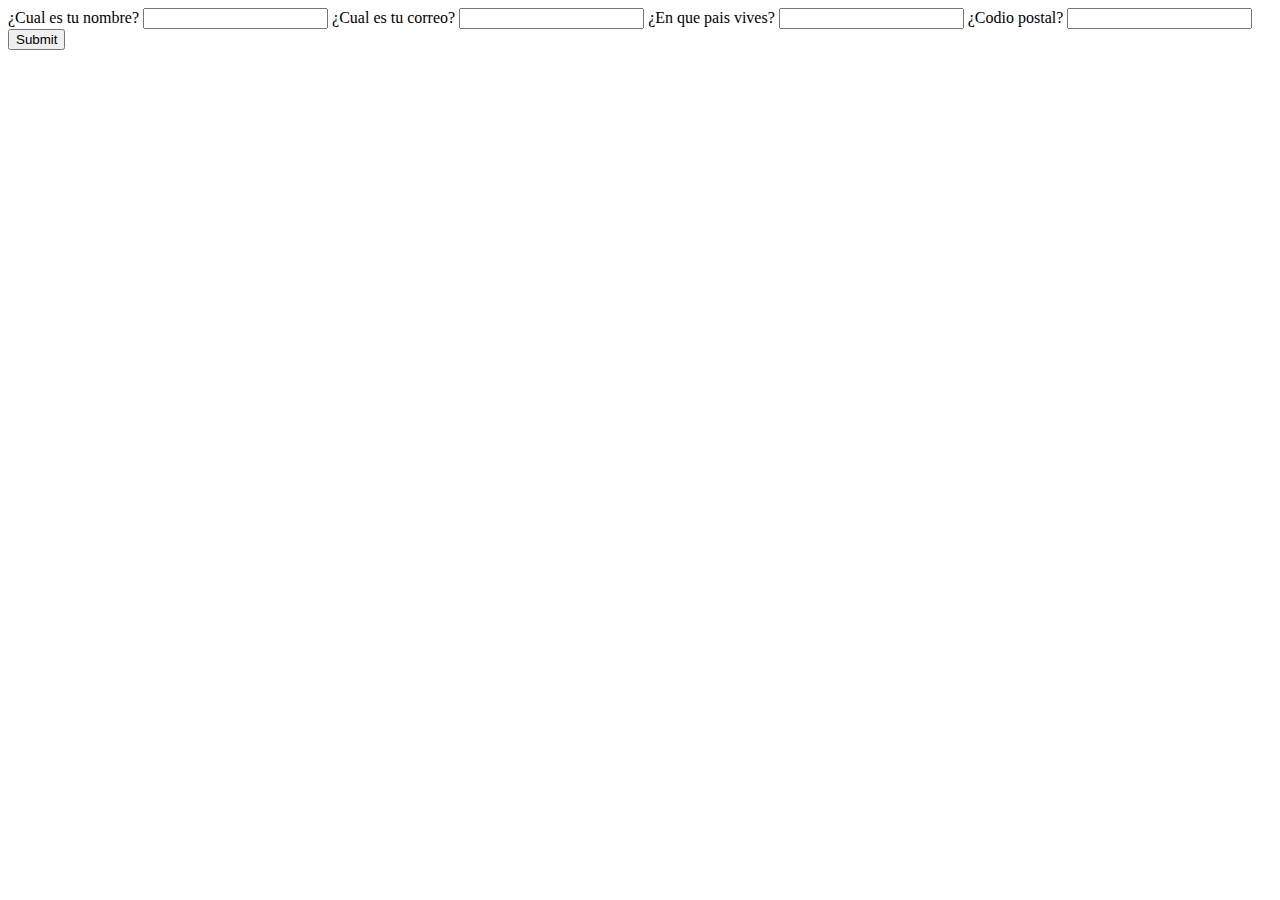
<file: claseCalendario/index.html>
<!DOCTYPE html>
<html lang="en">
<head>
    <meta charset="UTF-8">
    <meta http-equiv="X-UA-Compatible" content="IE=edge">
    <meta name="viewport" content="width=device-width, initial-scale=1.0">
    <title>Document</title>
</head>
<body>
    <main>
    <!--   
        <form action="">
            <label for="hora">
                <span>Hora</span>
                <input type="time" id="hora" name="hora">
            </label>
            <label for="dia">
                <span>Día</span>
                <input type="date" id="dia" name="dia">
            </label>
            <label for="semana">
                <span>semana</span>
                <input type="week" id="semana" name="semana">
            </label>
            <label for="mes">
                <span>Mes</span>
                <input type="month" id="mes" name="mes">
            </label>
                      
            <input type="submit" >
        </form>
    -->
    <!-- 
        <form action="">
            <label for="calendario">
                <span>Calendario</span>
                <input type="datetime-local" name="calendario" id="calendario">
            </label>
            <input type="submit">
        </form>
     -->
        <form action="">
            <label for="nombre">
                <span>¿Cual es tu nombre?</span>
                <input type="text" name="nombre" id="nombre" autocomplete="name" required>
            </label>
            
            <label for="correo">
                <span>¿Cual es tu correo?</span>
                <input type="email" name="correo" id="correo" autocomplete="email" required>
            </label>
            
            <label for="pais">
                <span>¿En que pais vives?</span>
                <input type="text" name="pais" id="pais" autocomplete="country" required>
            </label>
            
            <label for="cp">
                <span>¿Codio postal?</span>
                <input type="text" name="cp" id="cp" autocomplete="postal-code" required>
            </label>

            <input type="submit">
        </form>


    </main>
</body>
</html>
</file>
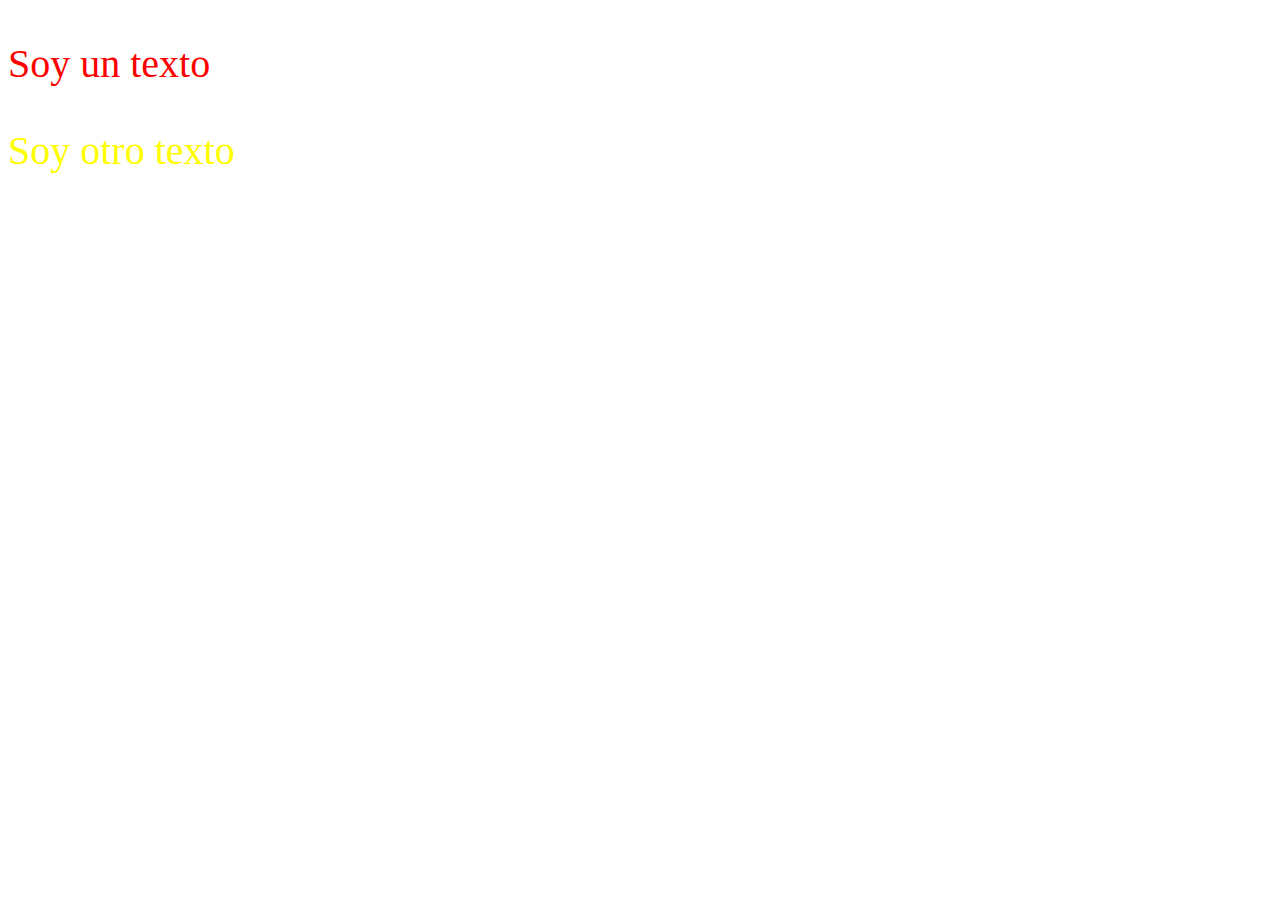
<file: claseCss/index.html>
<!DOCTYPE html>
<html lang="en">
<head>
    <meta charset="UTF-8">
    <meta http-equiv="X-UA-Compatible" content="IE=edge">
    <meta name="viewport" content="width=device-width, initial-scale=1.0">
    <title>Document</title>
    <link rel="stylesheet" href="./style.css">

</head>
<body>
    <header></header>
    <main>
        <p class="parrafo">Soy un texto</p>
        <p id="texto"> Soy otro texto</p>
    </main>
    <footer></footer>
    
</body>
</html>
</file>
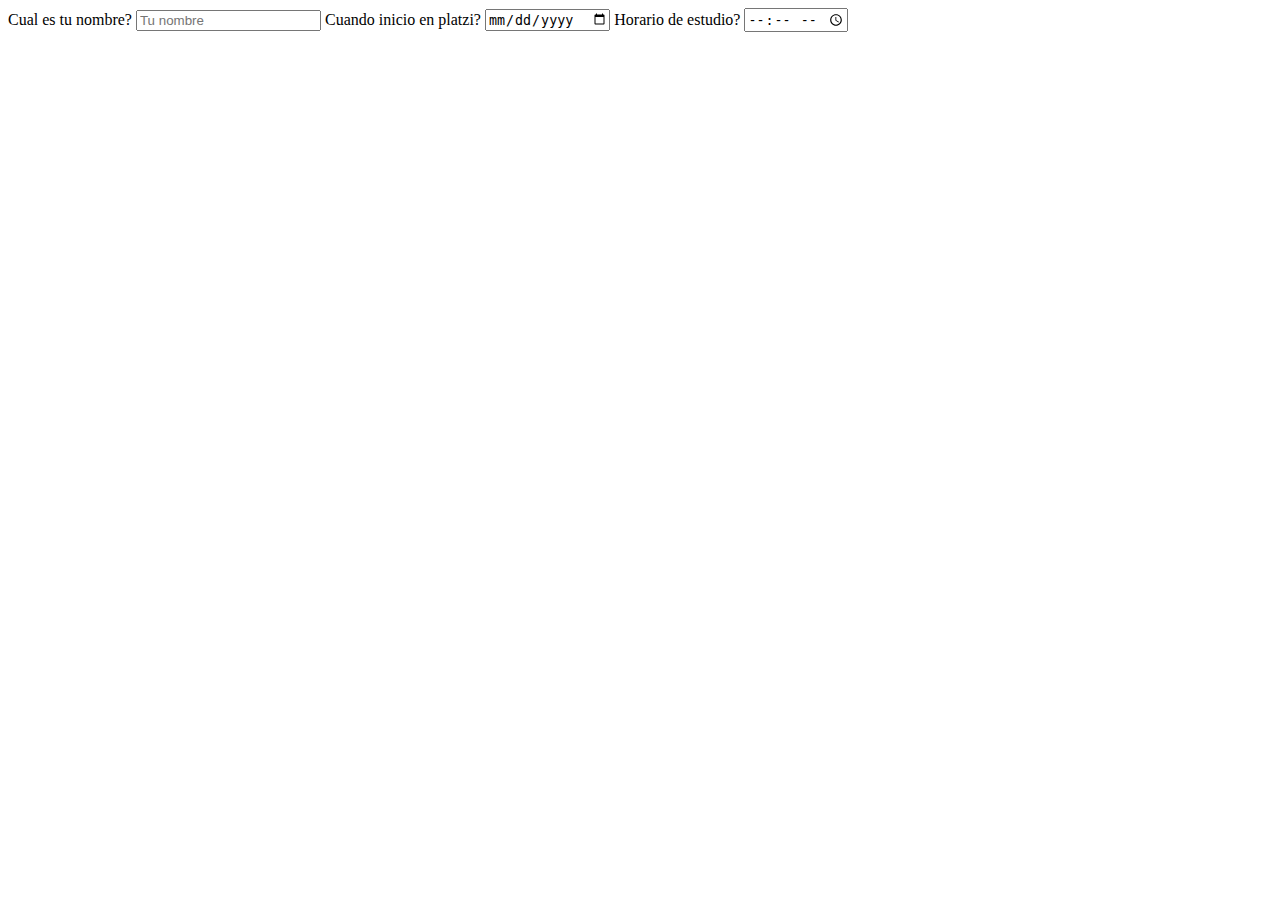
<file: claseForms/index.html>
<!DOCTYPE html>
<html lang="es">
<head>
    <meta charset="UTF-8">
    <meta http-equiv="X-UA-Compatible" content="IE=edge">
    <meta name="viewport" content="width=device-width, initial-scale=1.0">
    <title>Formularios</title>
</head>
<body>
    <header></header>
    <main>
        <form action="">
            <label for="nombre">
                <span>Cual es tu nombre?</span>
                <input type="text" id="nombre" placeholder="Tu nombre">
            </label>
            <label for="inicio-platzi">
                <span>Cuando inicio en platzi?</span>
                <input type="date" id="inicio-platzi">
            </label>
            <label for="horario">
                <span>Horario de estudio?</span>
                <input type="time" id="horario">
            </label>
        </form>
    </main>

    <footer></footer>
    
</body>
</html>
</file>
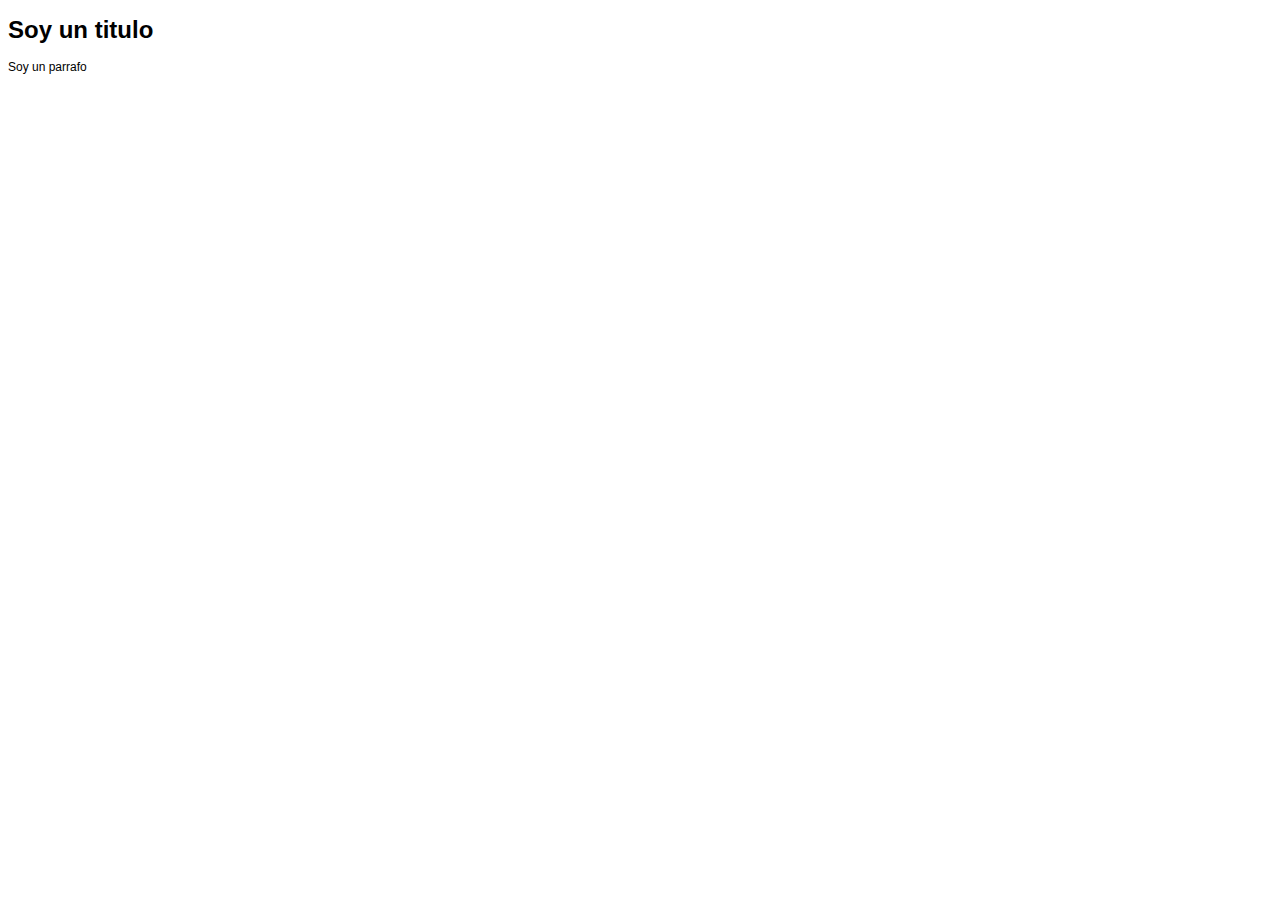
<file: ClaseHerencia/index.html>
<!DOCTYPE html>
<html lang="es">
<head>
    <meta charset="UTF-8">
    <meta http-equiv="X-UA-Compatible" content="IE=edge">
    <meta name="viewport" content="width=device-width, initial-scale=1.0">
    <title>Document</title>
    <link rel="stylesheet" href="./style.css">
</head>
<body>
    <header></header>
    <main>
        <h1>Soy un titulo</h1>
        <p> Soy un parrafo</p>
    </main>
    
</body>
</html>
</file>
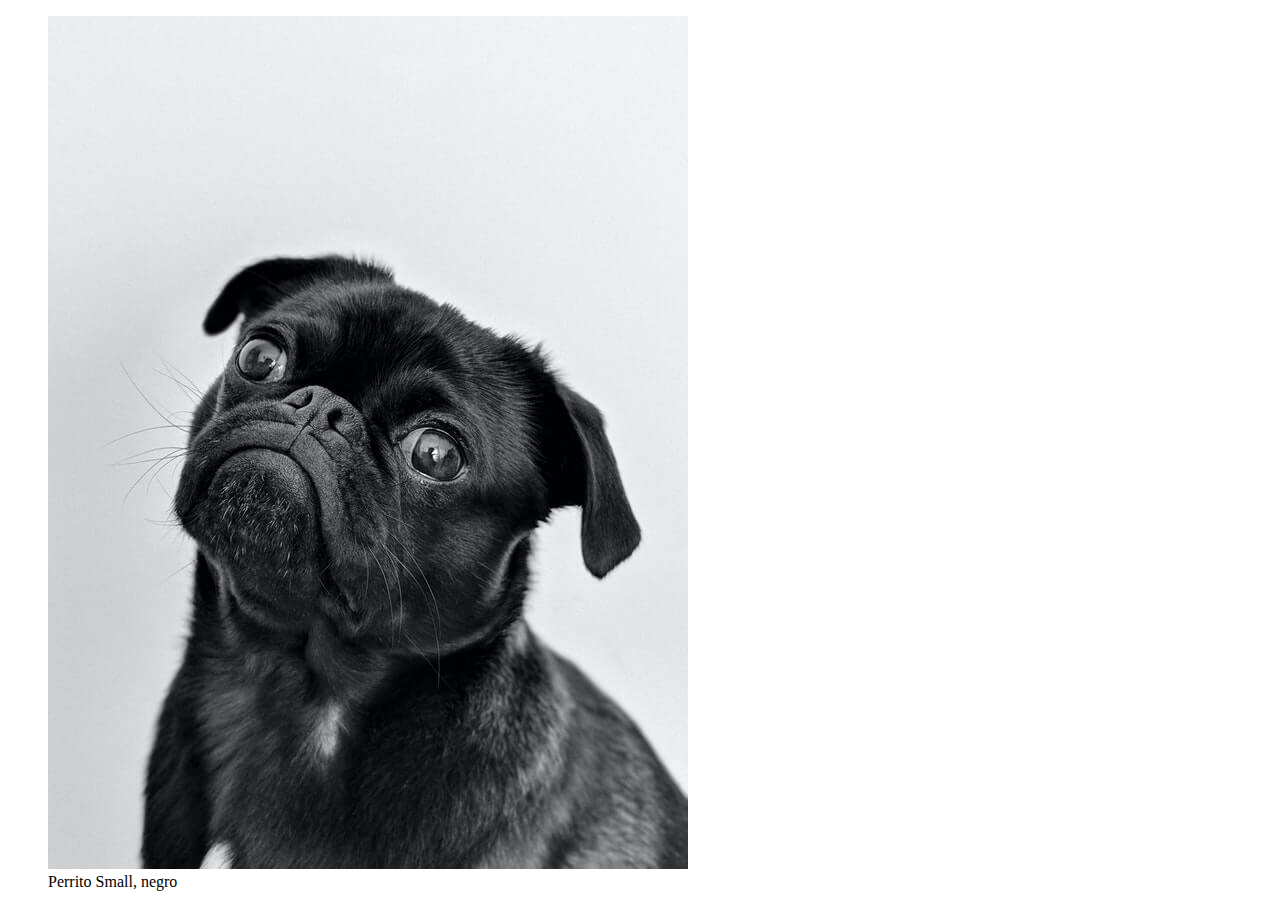
<file: claseImg/index.html>
<!DOCTYPE html>
<html lang="es">
<head>
    <meta charset="UTF-8">
    <meta http-equiv="X-UA-Compatible" content="IE=edge">
    <meta name="viewport" content="width=device-width, initial-scale=1.0">
    <title>Imagenes</title>
</head>
<body>
    <header>
        <nav></nav>
    </header>
    <main>
        <section>
            <figure>
                <img src="./pics/small.jpg" alt="Perrito Small">
                <figcaption>Perrito Small, negro</figcaption>
            </figure>
        </section>
    </main>
    <footer></footer>
</body>
</html>
</file>
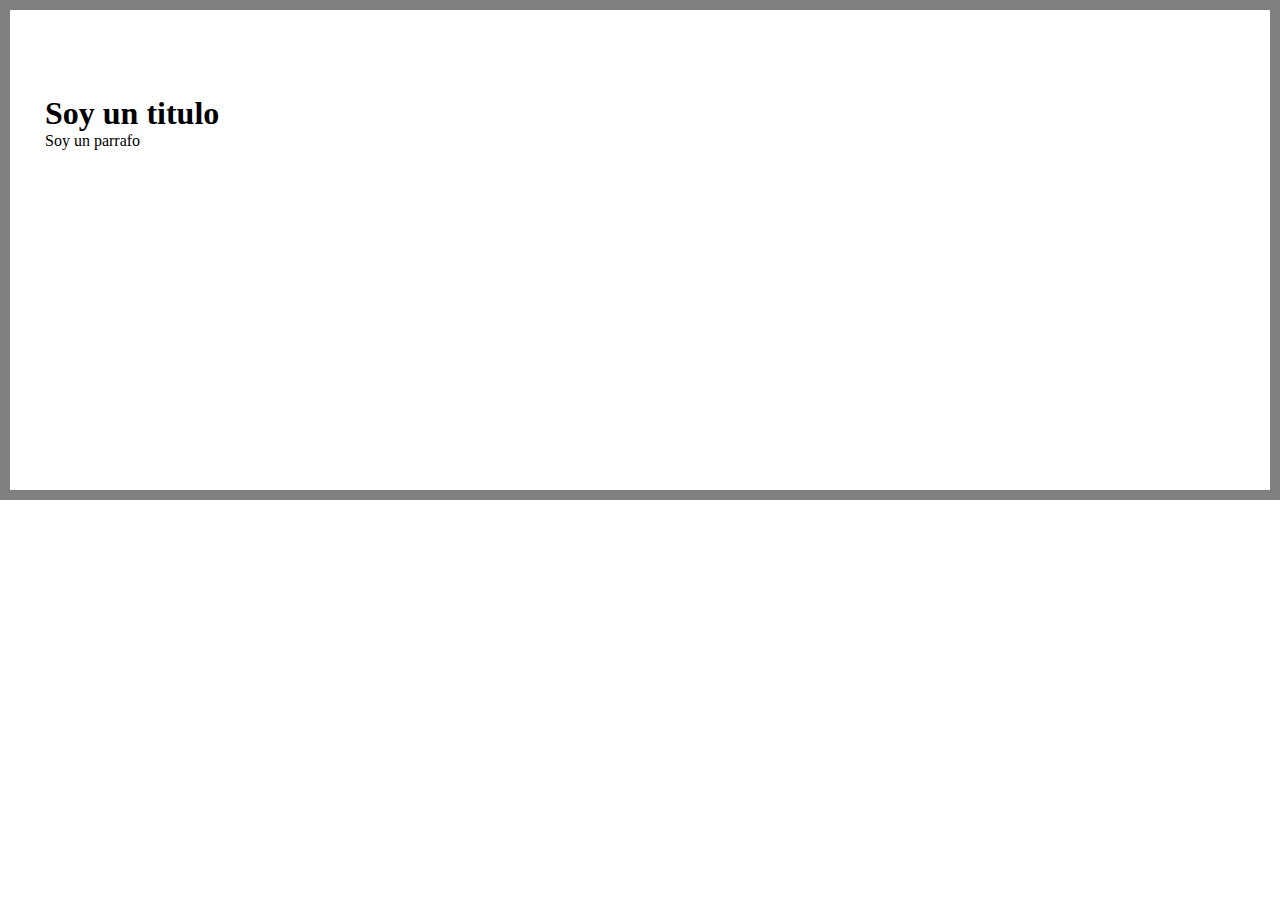
<file: claseModeloCaja/index.html>
<!DOCTYPE html>
<html lang="en">
<head>
    <meta charset="UTF-8">
    <meta http-equiv="X-UA-Compatible" content="IE=edge">
    <meta name="viewport" content="width=device-width, initial-scale=1.0">
    <title>Document</title>
    <link rel="stylesheet" href="./style.css">
</head>
<body>
    <main>
        <section>
            <h1>Soy un titulo</h1>
            <div>
                <p> Soy un parrafo</p>
            </div>
        </section>
    </main>
    
</body>
</html>
</file>
<file: claseCss/style.css>
p {
    color: #00ffff;
    font-size: 40px;
    }

/*class*/
.parrafo{
    color: red;
}

/*ID*/
#texto{
    color: yellow;
}
</file>
<file: ClaseHerencia/style.css>
/*{
    box-sizing: border-box;
    padding: 0%;
    margin: 0%;
}

main{
    width: 100%;
    height: 500px;
    border: 5px solid gray;
    padding: 8px 3px;
}

*/
html{
    font-size: 75%;
    font-family: Verdana, Geneva, Tahoma, sans-serif;
}
</file>
<file: claseModeloCaja/style.css>
*{
    box-sizing: border-box;
    padding: 0%;
    margin: 0%;

}
main{
    width: 100%;
    height: 500px;
    border: 10px solid gray;
    padding: 85px 35px;
}
</file>
